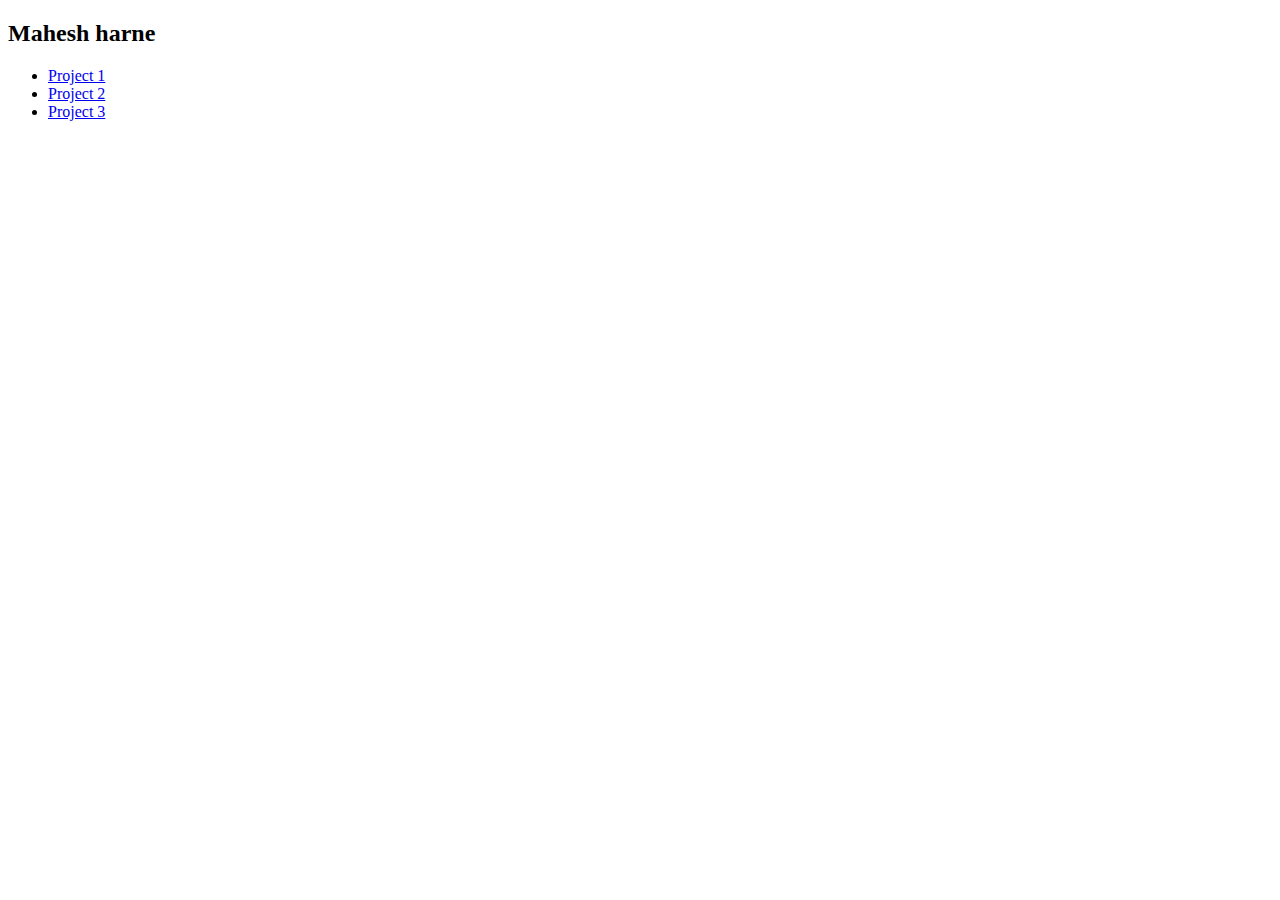
<file: mahesh-harne/index.html>
<!DOCTYPE html>
<html lang="en">
<head>
    <meta charset="UTF-8">
    <meta http-equiv="X-UA-Compatible" content="IE=edge">
    <meta name="viewport" content="width=device-width, initial-scale=1.0">
    <title>Document</title>
</head>
<body>
    <h2>Mahesh harne</h2>
    <ul>
        <li><a href="project1/index.html">Project 1</a></li>
        <li><a href="project2/index.html">Project 2</a></li>
        <li><a href="project3/index.html">Project 3</a></li>
    </ul>
</body>
</html>
</file>
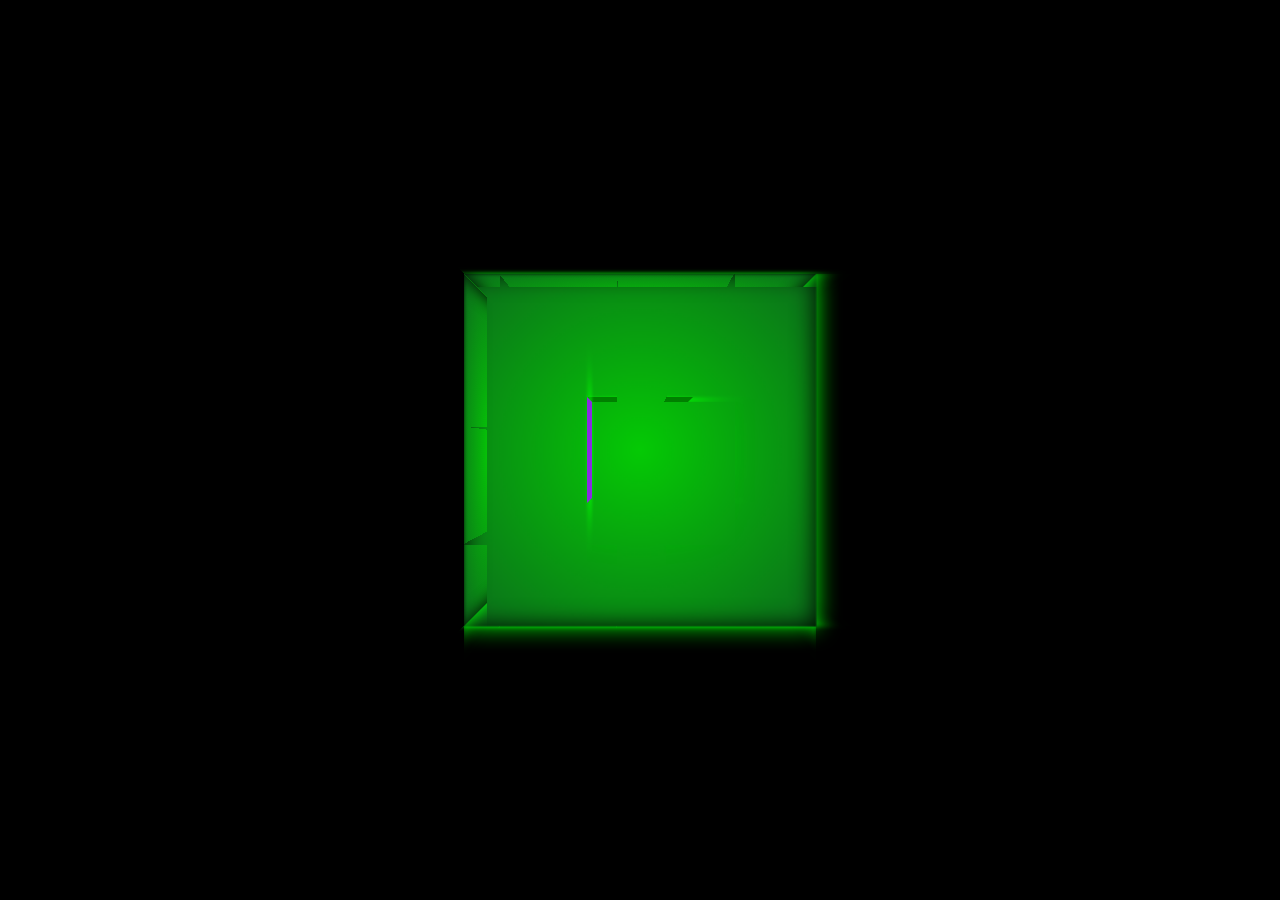
<file: mahesh-harne/project1/index.html>
<!DOCTYPE html>
<html lang="en">
<head>
    <meta charset="UTF-8">
    <meta http-equiv="X-UA-Compatible" content="IE=edge">
    <meta name="viewport" content="width=device-width, initial-scale=1.0">
    <title>cube</title>
    <link rel="stylesheet" href="Style.css">
</head>
<body>
    <div class="cube">
        <div class="center">
            <div class="inner center-right"></div>
            <div class="inner center-left"></div>
            <div class="inner center-bottom"></div>
            <div class="inner center-top"></div>
            <div class="inner center-back"></div>
            <div class="inner center-front"></div>
        </div>
        <div class="face right"></div>
        <div class="face left"></div>
        <div class="face bottom"></div>
        <div class="face top"></div>
        <div class="face back"></div>
        <div class="face front"></div>
    </div>
    
</body>
</html>
</file>
<file: mahesh-harne/project1/Style.css>
*{
    padding: 0;
    margin: 0;
    box-sizing: border-box;
}
body{
    height: 100vh;
    display: flex;
    background-image: radial-gradient(black, black);
    align-items: center;
    justify-content: center;
    perspective: 1000px;
}
.cube{
    height: 300px;
    width: 300px;
    transform-style: preserve-3d;
    position: relative;
    animation: cube 45s linear infinite;
}
@keyframes cube{
    100%{
        transform: rotateY(360deg) rotateX(360deg);
    }
}
.center {
    position: absolute;
    inset: calc(50% - 50px) auto auto calc(50% - 50px);
    width: 100px;
    height: 100px;
    justify-content: center;
    align-items: center;
    display: flex;
    transform-style: preserve-3d;
    animation: cube 10s linear infinite;
}
.inner {
    position: absolute;
    width: 100px;
    box-shadow: 0 0 50px lime;
    height: 100px;
}
.center-right{
    background-color: blueviolet;
    transform: translateX(-50px) rotateY(90deg);
}
.center-left{
    background-color: red;
    transform: translateX(50px) rotateY(90deg);
}
.center-bottom{
    background-color: green;
    transform: translateY(-50px) rotateX(90deg);
}
.center-top{
    background-color: yellow;
    transform: translateY(50px) rotateX(90deg);
}
.center-back{
    background-color: blue;
    transform: translateZ(-50px);
}
.center-front{
    background-color: aqua;
    transform: translateZ(50px);
}

.face{
    position: absolute;
    height: 300px;
    width: 300px;
    background-image: radial-gradient(rgb(5, 202, 5),rgb(12, 109, 28));
    box-shadow: inset 0 0 20px rgb(0, 0, 0),
    0px 0px 20px rgb(0, 255, 8);
    transition: .5s;
}
.cube:hover .face {
    box-shadow: 0px 0px 550px lime;
}
.right{
    transition: .5s;
    transform: translateX(-150px) rotateY(90deg);

}
.left{
    transition: .5s;
    transform: translateX(150px) rotateY(90deg);
}
.top{
    transition: .5s;
    transform: translateY(-150px) rotateX(90deg);

}
.bottom{
    transition: .5s;
    transform: translateY(150px) rotateX(90deg);

}
.back{
    transition: .5s;
    transform: translateZ(-150px);

}
.front{
    transition: .5s;
    transform: translateZ(150px);
}


.cube:hover .right{
    transform: translateX(-200px) rotateY(90deg);

}
.cube:hover .left{
    transform: translateX(200px) rotateY(90deg);
}
.cube:hover .top{
    transform: translateY(-200px) rotateX(90deg);

}
.cube:hover .bottom{
    transform: translateY(200px) rotateX(90deg);

}
.cube:hover .back{
    transform: translateZ(-200px);

}
.cube:hover .front{
    transform: translateZ(200px);
}
</file>
